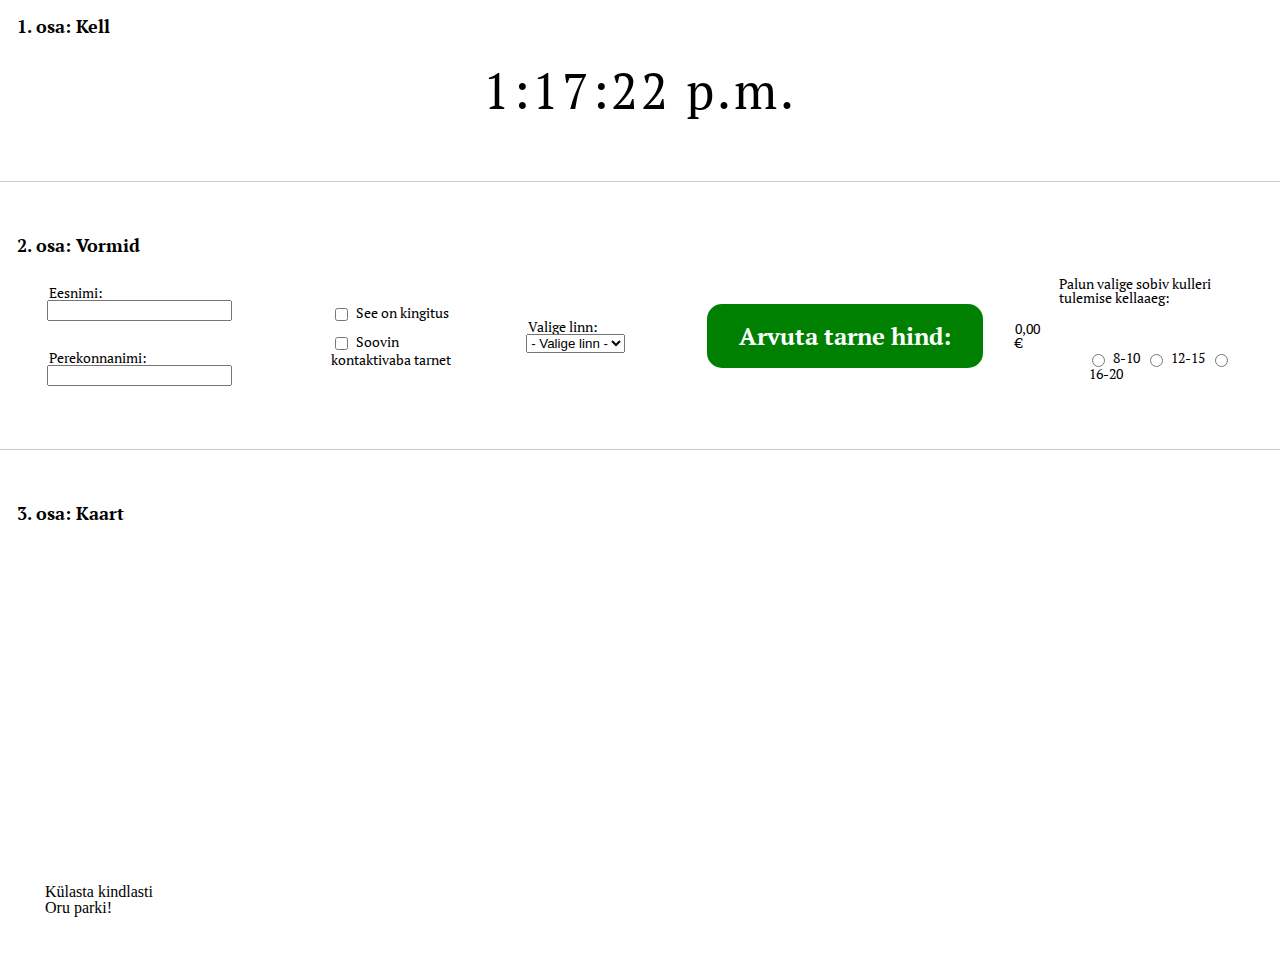
<file: index.html>
<!DOCTYPE html>
<html>
    <head>
        <meta charset="utf-8">
        <meta name="viewport" content="width=device-width, initial-scale=1.0">
        <title></title>
        <link rel="stylesheet" href="reset.css">
        <link rel="stylesheet" href="style.css">
    </head>
    <body>
        <main>
            <section id="section1">
                <h3>1. osa: Kell</h3>
                <div id="clock"></div>
            </section>
            <hr>
            <section id="section2">
                <h3>2. osa: Vormid</h3>
                <form id="form">
                    <!-- input field --->
                    <div id="input-fields">
                        <div id="first-name">
                            <label for="fname">Eesnimi:</label>
                            <input type="text" id="fname" name="fname">
                        </div>
                        <div id="last-name">
                            <label for="lname">Perekonnanimi:</label>
                            <input type="text" id="lname" name="lname">
                        </div>
                    </div>
                    <!-- checkbox --->
                    <div id="form-checkbox">
                        <div class="box">
                            <input type="checkbox" id="v1" name="v1" value="present">
                            <label for="vehicle1"> See on kingitus</label> <!-- 5€ --->
                        </div>
                        <div class="box">
                            <input type="checkbox" id="v2" name="v2" value="contactless">
                            <label for="vehicle2"> Soovin kontaktivaba tarnet</label> <!-- 1€ --->
                        </div>    
                    </div> 
                    <!-- dropdown --->
                    <div id="dropdown">
                        <label for="linn">Valige linn: </label>
                        <select name="linn" id="linn">
                            <option value="">- Valige linn -</option> 
                            <option value="tln">Tallinn</option> <!-- 0€ --->
                            <option value="trt">Tartu</option> <!-- 2.5€ --->
                            <option value="nrv">Narva</option> <!-- 2.5€ --->
                            <option value="prn">P&auml;rnu</option> <!-- 3€ --->
                        </select>
                    </div>
                    
                    <div id="calc">
                        <input type="submit" value="Arvuta tarne hind:" id="btn-delivery">   
                    </div>
                    
                    <div id="delivery"></div>
                    
                    
                    
                <!--    <div id="radiobutton">-->
                    <fieldset>
                        
                        <label for="kuller">
                        <p>Palun valige sobiv kulleri tulemise kellaaeg: </p></label>
                    
                        <div id="kuller">
                            <div>
                                 <!--Et checkiks ainult ühe/korraga, siis sama name -->
                                <input type="radio" id="kuller1" name="radio" value="8-10">
                                <label for="kuller1">8-10</label>
                                <input type="radio" id="kuller2" name="radio" value="12-15">
                                <label for="kuller2">12-15</label>
                                <input type="radio" id="kuller3" name="radio"  value="16-20">
                                <label for="kuller2">16-20</label>
                                
                            </div>
                        </div>
                        
                    </fieldset>
                        
                   <!-- </div> -->
                    
                </form>
            </section> 
            <hr>
            <section id="section3">
                <h3>3. osa: Kaart</h3>
                <!-- kuhu kaart paigaldada -->
                <div id="map"></div>
                
                <div id="infobox">
                    <div class="teade">
                        Külasta kindlasti <br />
                        Oru parki!
                    
                    </div>
                </div>
            </section>
        </main>
        <script type='text/javascript' src="script.js"></script>
        <!-- VÕTI SCRIPTINA HTML LÕPUS-->
        <script type='text/javascript' src='https://www.bing.com/api/maps/mapcontrol?callback=GetMap&key=[AuWaZIh-nisdm3W7slIx8wp48aQh6RoZZXQDCwUtQe8SNS5X3w8XIKrqm8w5xP8V]' async defer></script>
    </body>
</html>
</file>
<file: style.css>
@import url('https://fonts.googleapis.com/css2?family=PT+Sans:wght@400;700&family=PT+Serif:ital,wght@0,400;0,700;1,400&display=swap');

/*
font-family: 'PT Sans', sans-serif;
font-family: 'PT Serif', serif;
*/

section, div {
    padding: 15px;
}

hr {
    padding-top: 20px;
}

h3 { 
    font-family: 'PT Serif', serif;
    font-size: 18px;
    margin: 2px;    
}

.box {
    padding: 5px;
    margin-left: 20px;
}

p, label, form {
    font-family: 'PT Serif', serif;
    font-size: 14px;
    margin: 2px;
}


#form {
    font-family: 'PT Serif', serif;
    font-size: 14px;
    display: flex;
    justify-content: center;
    align-items: center;
}

#input-field label {
  display: inline-block;
  width: 115px;
  text-align: right;
}

#dropdown {
    margin-left: 30px;
    padding: 5px;
}

.hind {
    float: right;
}

#calc {
    margin-left: 25px;
}

#clock {
    margin-top: 15px;
    margin-bottom: 20px;
    display: flex;
    justify-content: center;
    align-items: center;
    font-size: 50px;
    font-family: 'PT Serif', serif;
    letter-spacing: 3px;
}

input[type=submit] {
    background-color: #008000;
    color: #FFF;
    border-radius: 15px;
    border: none;
    font-family: 'PT Serif', serif;
    font-size: 24px;
    font-weight: 600;
    padding: 16px 32px;
    text-decoration: none;
    margin: 4px 2px;
    cursor: pointer;
}

fieldset {
    border-style: solid;
}
/* kaart */
#map {
    position: relative;
    width: 1000px;
    height: 300px;
    margin: auto;
}
</file>
